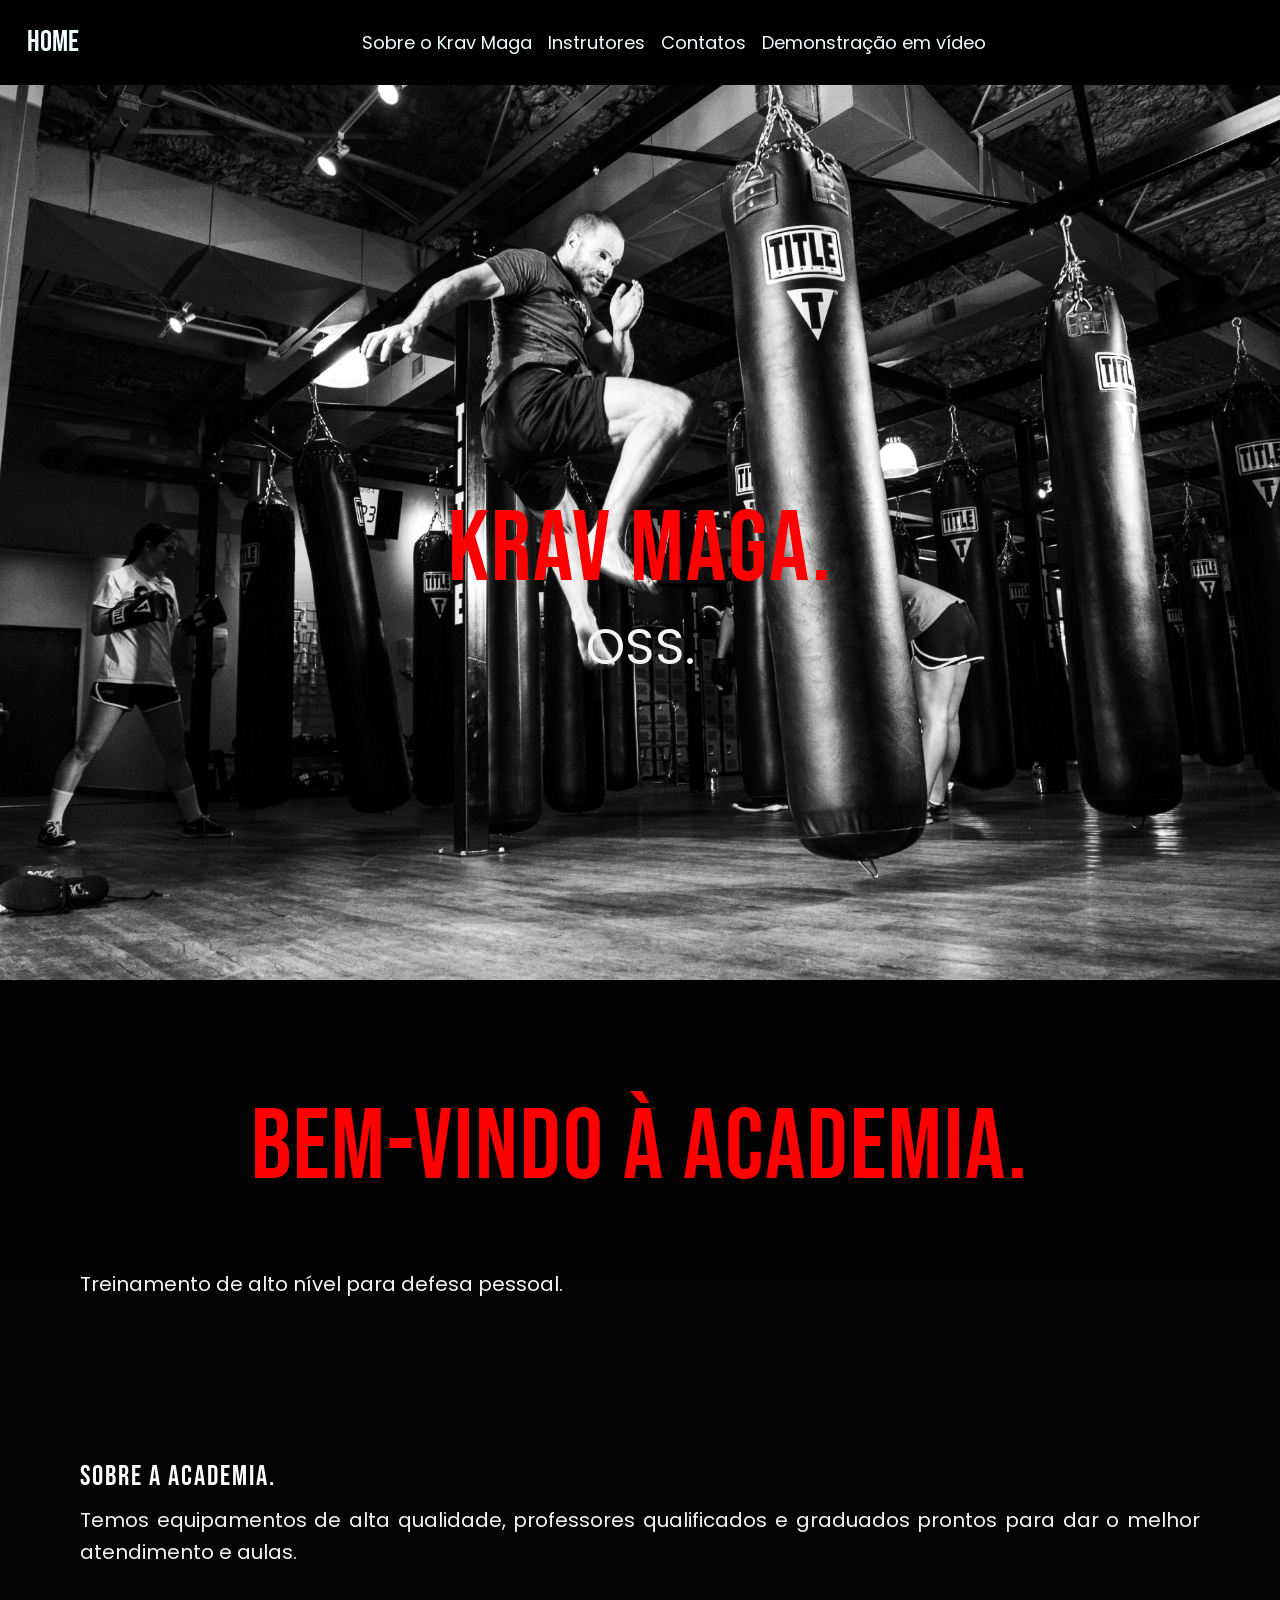
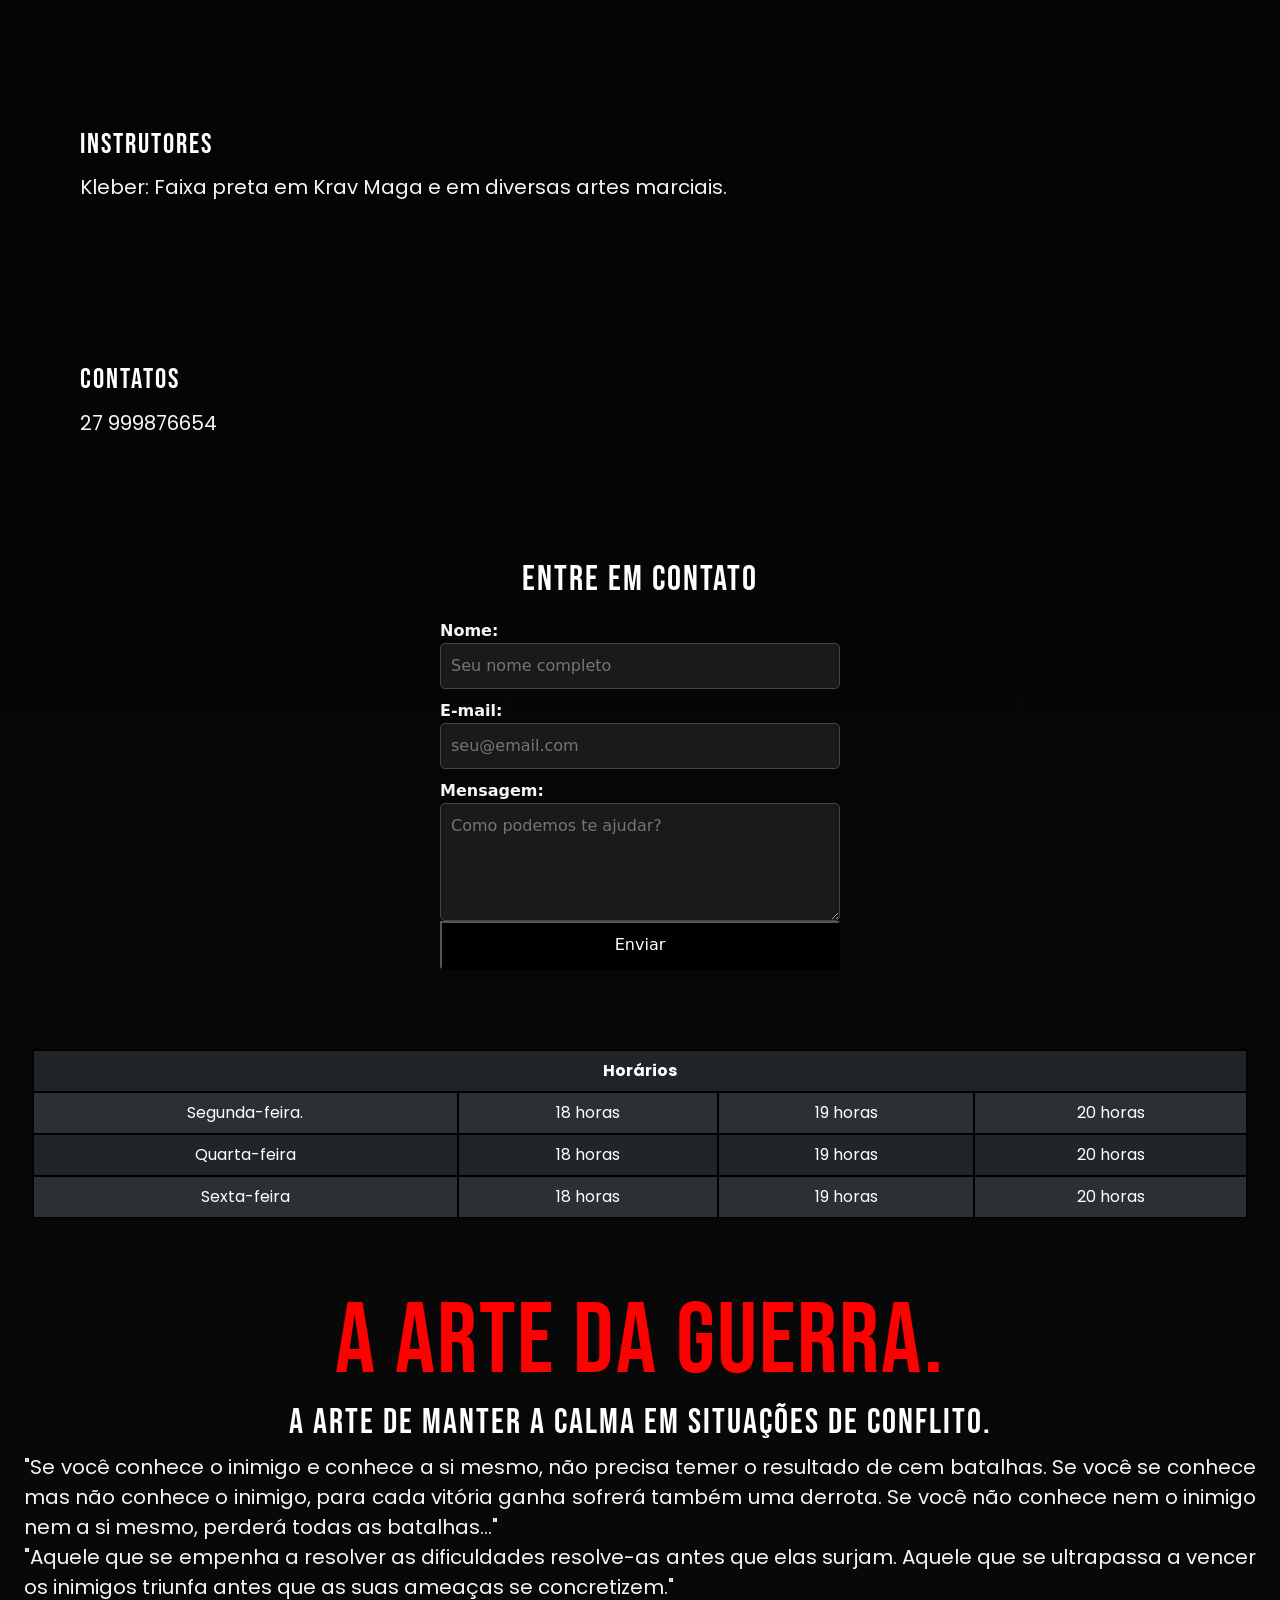
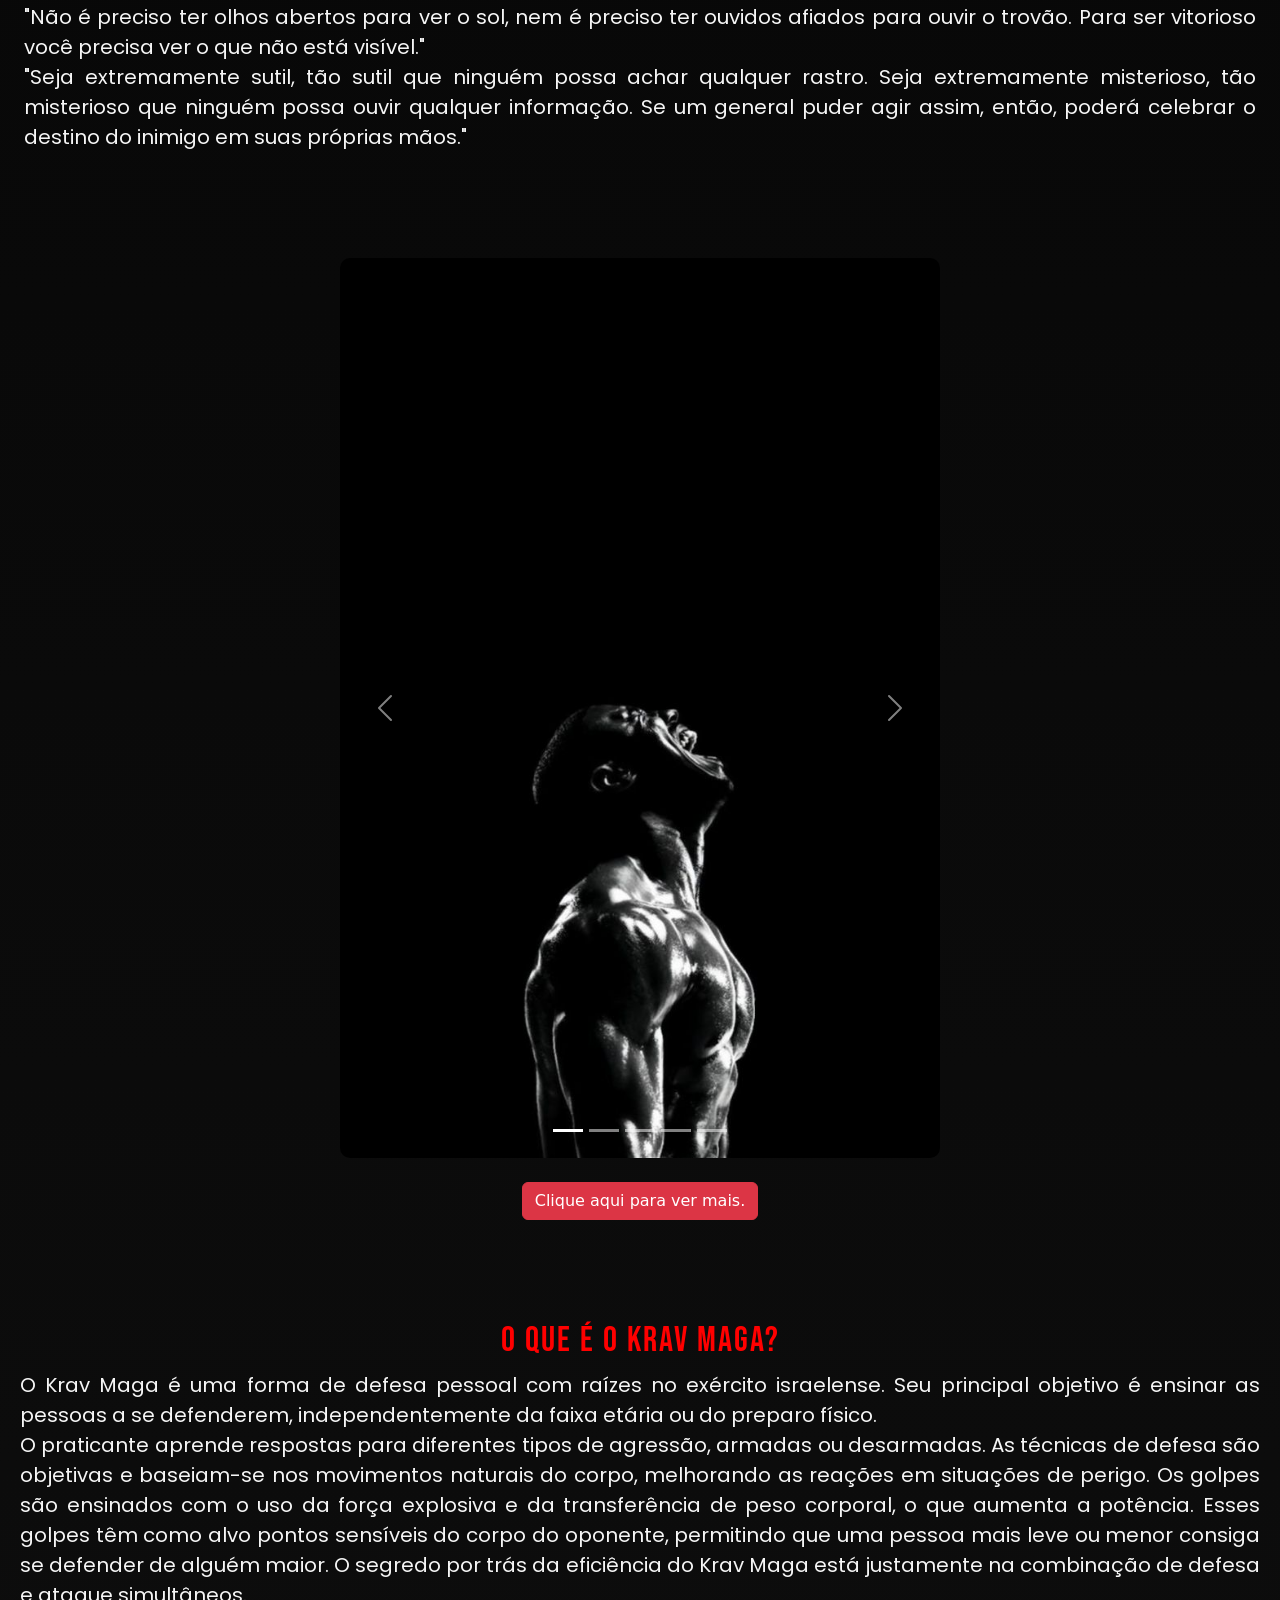
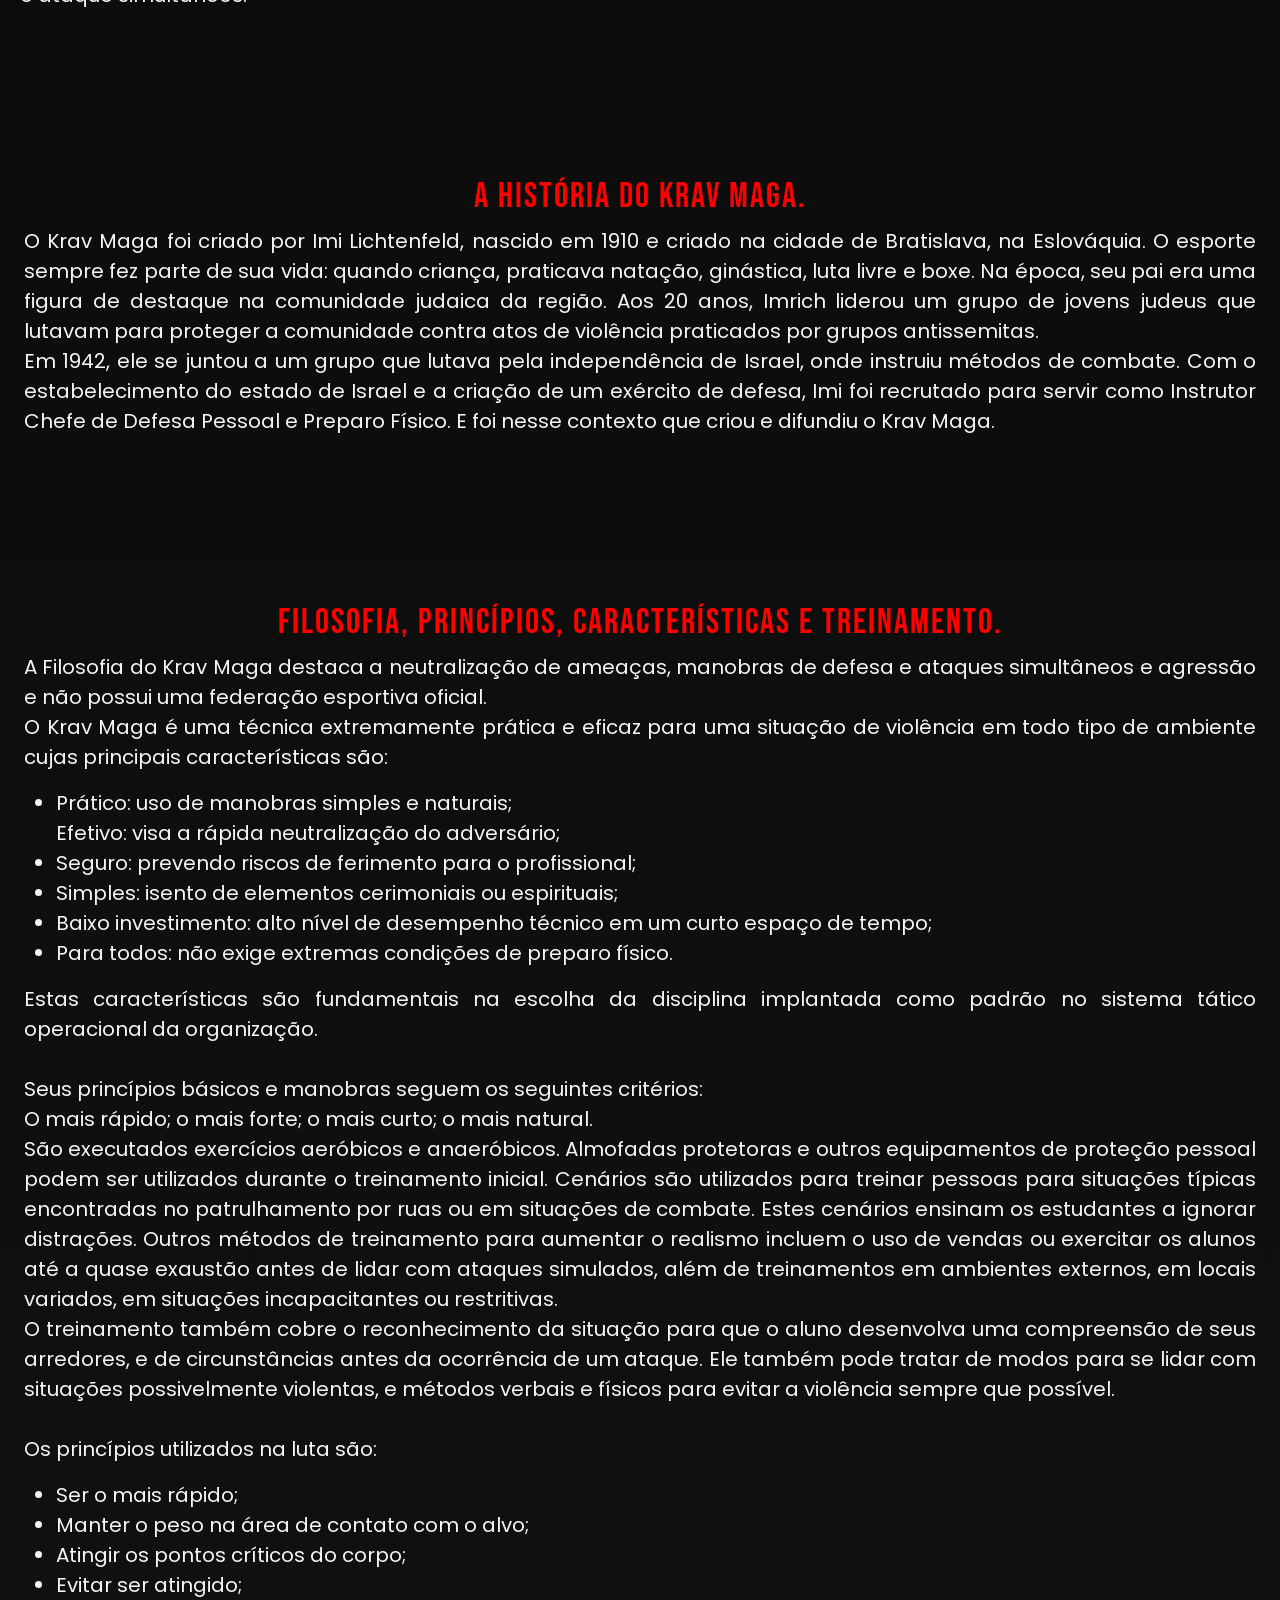
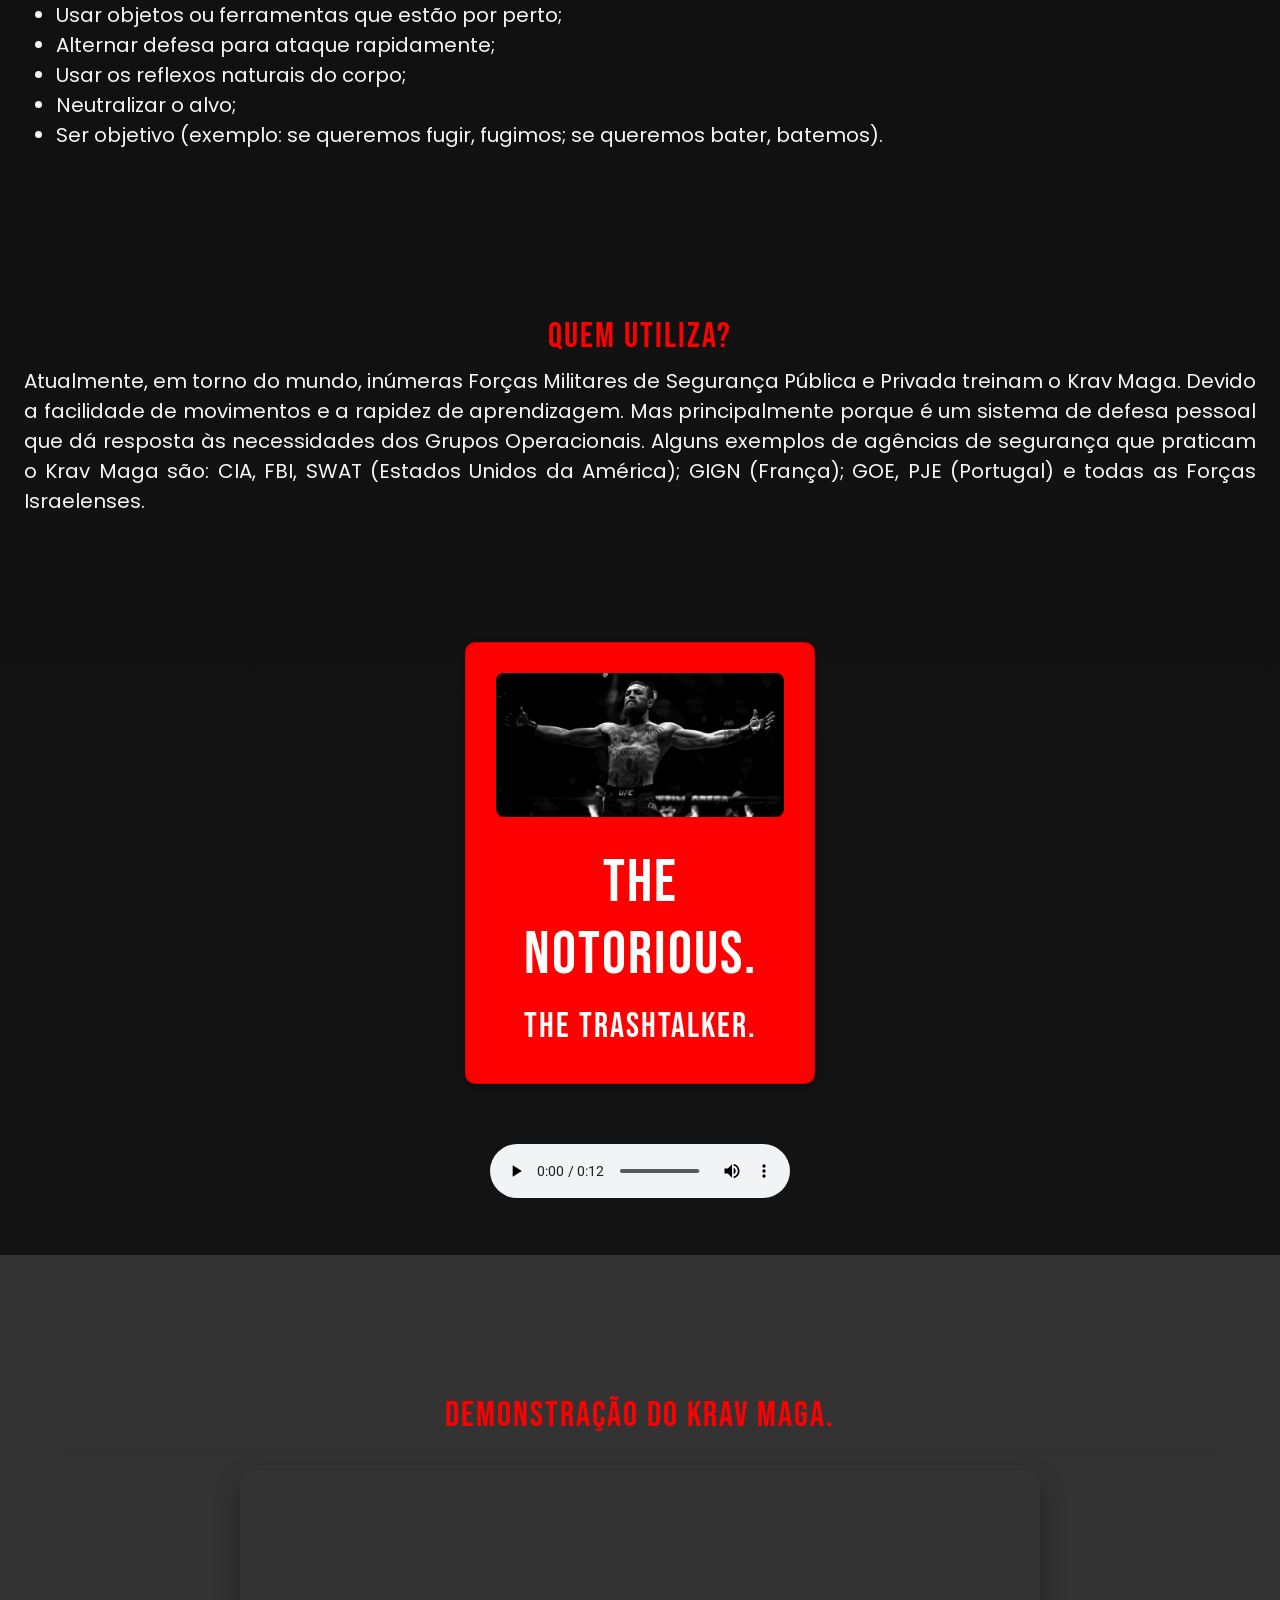
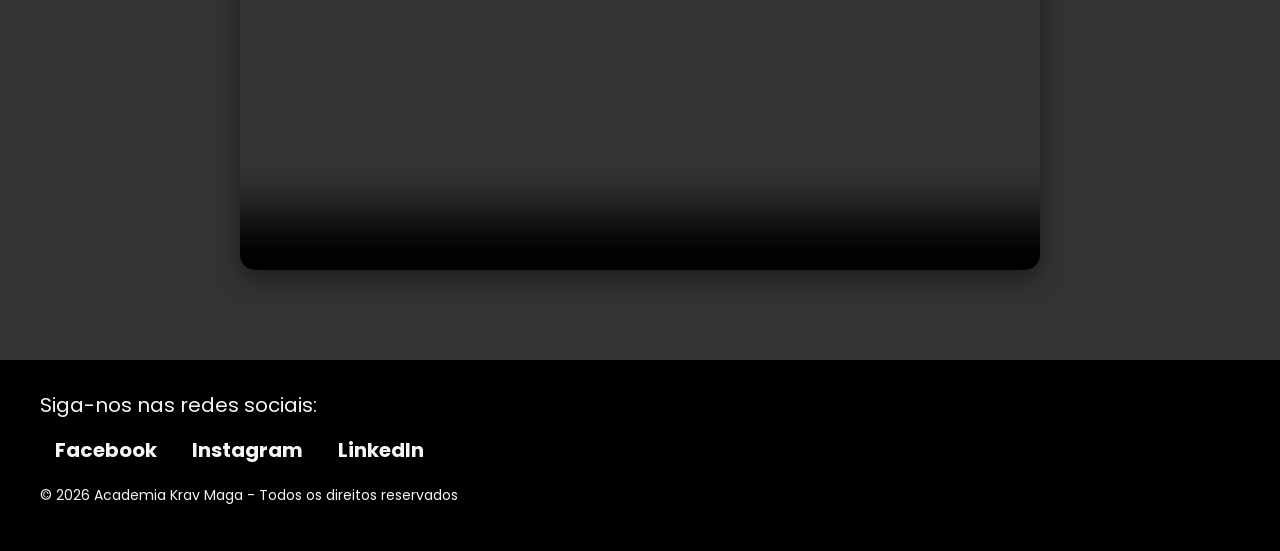
<file: index.html>
<!DOCTYPE html>
<html lang="pt-br">

<head>
  <meta charset="UTF-8">
  <meta name="viewport" content="width=device-width, initial-scale=1.0">
  <title>💀 Krav Maga.</title>

  <link type="image/png" sizes="32x32" rel="icon" href="img/icons8-punisher-32.png">
  <link href="https://cdn.jsdelivr.net/npm/bootstrap@5.3.8/dist/css/bootstrap.min.css" rel="stylesheet"
    integrity="sha384-sRIl4kxILFvY47J16cr9ZwB07vP4J8+LH7qKQnuqkuIAvNWLzeN8tE5YBujZqJLB" crossorigin="anonymous">
  <link rel="stylesheet" href="style.css">
  <style>
    p {
      color: whitesmoke;
    }

    h2 {
      color: white;
    }
  </style>
  <link href="https://fonts.googleapis.com/css2?family=Bebas+Neue&display=swap" rel="stylesheet">
  <link href="https://fonts.googleapis.com/css2?family=Roboto:wght@300;400;700&display=swap" rel="stylesheet">
  <link href="https://fonts.googleapis.com/css2?family=Poppins:wght@300;400;600&display=swap" rel="stylesheet">
</head>

<body>
  <div class="botoes-inicio">
    <section id="home">
      <h1>Krav Maga. </h1>
      <p>OSS.</p>
    </section>
  </div>

  <nav class="navbar navbar-expand-lg minha-navbar">
    <div class="container-fluid">
      <a class="navbar-brand" href="#home">Home</a>
      <button class="navbar-toggler" type="button" data-bs-toggle="collapse" data-bs-target="#navbarNav"
        aria-controls="navbarNav" aria-expanded="false" aria-label="Toggle navigation">
        <span class="navbar-toggler-icon"></span>
      </button>
      <div class="collapse navbar-collapse" id="navbarNav">
        <ul class="navbar-nav mx-auto">
          <li class="nav-item">
            <a class="nav-link" href="#sobre-o-krav-maga">Sobre o Krav Maga</a>
          </li>
          <li class="nav-item">
            <a class="nav-link" href="#Instrutores">Instrutores</a>
          </li>
          <li class="nav-item">
            <a class="nav-link" href="#contato">Contatos</a>
          </li>
          <li class="nav-item">
            <a class="nav-link" href="#video-krav-maga">Demonstração em vídeo</a>
          </li>
        </ul>
      </div>
    </div>
  </nav>

  <div class="formulario">
    <section id="introducao">
      <h1>Bem-vindo à Academia.</h1>
      <p>Treinamento de alto nível para defesa pessoal.</p>
    </section>

    <section id="sobre" class="reveal">
      <h2>Sobre a Academia.</h2>
      <p>Temos equipamentos de alta qualidade, professores qualificados e graduados prontos para dar o melhor
        atendimento e aulas.</p>
    </section>

    <section id="Instrutores" class="reveal">
      <h2>Instrutores</h2>
      <p>Kleber: Faixa preta em Krav Maga e em diversas artes marciais.</p>
    </section>

    <section id="contato" class="reveal">
      <h2>Contatos</h2>
      <p>27 999876654</p>
    </section>
  </div>

  <section id="converse-conosco" class="reveal">
    <h2>Entre em Contato</h2>
    <form id="formulario-contato" novalidate>
      <label for="nome">Nome:</label>
      <input type="text" id="nome" name="nome" placeholder="Seu nome completo">
      <span class="erro-msg" id="erro-nome">⚠️ Por favor, informe seu nome.</span>

      <label for="email">E-mail:</label>
      <input type="email" id="email" name="email" placeholder="seu@email.com">
      <span class="erro-msg" id="erro-email">⚠️ Por favor, informe um e-mail válido.</span>

      <label for="mensagem">Mensagem:</label>
      <textarea id="mensagem" name="mensagem" placeholder="Como podemos te ajudar?" rows="4"></textarea>
      <span class="erro-msg" id="erro-mensagem">⚠️ Por favor, escreva sua mensagem.</span>

      <button type="submit">Enviar</button>
    </form>
    <div class="mensagem-sucesso" id="mensagem-sucesso">
      <h3>💀 OSS! Mensagem recebida.</h3>
      <p>Obrigado pelo contato! Nossa equipe retornará em breve.<br>Prepare-se para treinar.</p>
    </div>
  </section>

  <div class="table-responsive">
    <table class="table table-striped table-dark text-center">
      <thead>
        <tr>
          <th colspan="4">Horários</th>
        </tr>
      </thead>
      <tbody>
        <tr>
          <td>Segunda-feira.</td>
          <td>18 horas</td>
          <td>19 horas</td>
          <td>20 horas</td>
        </tr>
        <tr>
          <td>Quarta-feira</td>
          <td>18 horas</td>
          <td>19 horas</td>
          <td>20 horas</td>
        </tr>
        <tr>
          <td>Sexta-feira</td>
          <td>18 horas</td>
          <td>19 horas</td>
          <td>20 horas</td>
        </tr>
      </tbody>
    </table>
  </div>

  <section class="container-fluid px-4">
    <h1 style="color:red"> A Arte da Guerra. </h1>
    <h2>A Arte de Manter a Calma Em Situações de Conflito.</h2>
    <p> "Se você conhece o inimigo e conhece a si mesmo, não precisa temer o resultado de cem batalhas. Se você se
      conhece mas não conhece o inimigo, para cada vitória ganha sofrerá também uma derrota. Se você não conhece nem o
      inimigo nem a si mesmo, perderá todas as batalhas..."<br>"Aquele que se empenha a resolver as dificuldades
      resolve-as antes que elas surjam. Aquele que se ultrapassa a vencer os inimigos triunfa antes que as suas ameaças
      se concretizem."<br>"Não é preciso ter olhos abertos para ver o sol, nem é preciso ter ouvidos afiados para ouvir
      o trovão. Para ser vitorioso você precisa ver o que não está visível." <br>"Seja extremamente sutil, tão sutil que
      ninguém possa achar qualquer rastro. Seja extremamente misterioso, tão misterioso que ninguém possa ouvir qualquer
      informação. Se um general puder agir assim, então, poderá celebrar o destino do inimigo em suas próprias mãos."
    </p>
  </section>

  <div id="carouselExampleIndicators" class="carousel slide">
    <div class="carousel-indicators">
      <button type="button" data-bs-target="#carouselExampleIndicators" data-bs-slide-to="0" class="active"
        aria-current="true" aria-label="Slide 1"></button>
      <button type="button" data-bs-target="#carouselExampleIndicators" data-bs-slide-to="1"
        aria-label="Slide 2"></button>
      <button type="button" data-bs-target="#carouselExampleIndicators" data-bs-slide-to="2"
        aria-label="Slide 3"></button>
      <button type="button" data-bs-target="#carouselExampleIndicators" data-bs-slide-to="3"
        aria-label="Slide 4"></button>
      <button type="button" data-bs-target="#carouselExampleIndicators" data-bs-slide-to="4"
        aria-label="Slide 5"></button>
    </div>
    <div class="carousel-inner">
      <div class="carousel-item active">
        <img src="download (1).jpg" class="d-block w-100" alt="creed">
      </div>
      <div class="carousel-item">
        <img src="Faith.jpg" class="d-block w-100" alt="charles">
      </div>
      <div class="carousel-item">
        <img src="amirr-zolfaghari-QkwEYs0AUd4-unsplash.jpg" class="d-block w-100"
          alt="sombra">
      </div>
      <div class="carousel-item">
        <img src="wp14558694-alex-poatan-wallpapers.jpg" class="d-block w-100" alt="poatan">
      </div>
      <div class="carousel-item">
        <img src="JUSTICEIRO BRASILEIRO.jpg" class="d-block w-100" alt="justiceiro">
      </div>
    </div>
    <button class="carousel-control-prev" type="button" data-bs-target="#carouselExampleIndicators"
      data-bs-slide="prev">
      <span class="carousel-control-prev-icon" aria-hidden="true"></span>
      <span class="visually-hidden">Previous</span>
    </button>
    <button class="carousel-control-next" type="button" data-bs-target="#carouselExampleIndicators"
      data-bs-slide="next">
      <span class="carousel-control-next-icon" aria-hidden="true"></span>
      <span class="visually-hidden">Next</span>
    </button>
  </div>

  <div class="text-center mt-4">
    <a href="https://economicnewsbrasil.com.br/2022/05/13/12-frases-de-sabedoria-escritas-pelo-general-sun-tzu/"
      target="_blank">
      <button type="button" class="btn btn-danger">Clique aqui para ver mais.</button></a>
  </div>

  <section id="sobre-o-krav-maga" class="reveal">
    <h3>O que É o Krav Maga?</h3>
    <p> O Krav Maga é uma forma de defesa pessoal com raízes no exército israelense. Seu principal objetivo é ensinar as
      pessoas a se defenderem, independentemente da faixa etária ou do preparo físico.<br>O praticante aprende respostas
      para diferentes tipos de agressão, armadas ou desarmadas. As técnicas de defesa são objetivas e baseiam-se nos
      movimentos naturais do corpo, melhorando as reações em situações de perigo. Os golpes são ensinados com o uso da
      força explosiva e da transferência de peso corporal, o que aumenta a potência. Esses golpes têm como alvo pontos
      sensíveis do corpo do oponente, permitindo que uma pessoa mais leve ou menor consiga se defender de alguém maior.
      O segredo por trás da eficiência do Krav Maga está justamente na combinação de defesa e ataque simultâneos.</p>
  </section>


  <section class="container-fluid px-4">
    <h3>A história do Krav Maga.</h3>
    <p> O Krav Maga foi criado por Imi Lichtenfeld, nascido em 1910 e criado na cidade de Bratislava, na Eslováquia. O
      esporte sempre fez parte de sua vida: quando criança, praticava natação, ginástica, luta livre e boxe. Na época,
      seu pai era uma figura de destaque na comunidade judaica da região. Aos 20 anos, Imrich liderou um grupo de jovens
      judeus que lutavam para proteger a comunidade contra atos de violência praticados por grupos antissemitas.<br>Em
      1942, ele se juntou a um grupo que lutava pela independência de Israel, onde instruiu métodos de combate. Com o
      estabelecimento do estado de Israel e a criação de um exército de defesa, Imi foi recrutado para servir como
      Instrutor Chefe de Defesa Pessoal e Preparo Físico. E foi nesse contexto que criou e difundiu o Krav Maga.</p>
  </section>

  <section class="container-fluid px-4">
    <h3>Filosofia, Princípios, características e treinamento.</h3>
    <p>A Filosofia do Krav Maga destaca a neutralização de ameaças, manobras de defesa e ataques simultâneos e agressão
      e não possui uma federação esportiva oficial.<br> O Krav Maga é uma técnica extremamente prática e eficaz para uma
      situação de violência em todo tipo de ambiente cujas principais características são:</p>
    <ul>
      <li>Prático: uso de manobras simples e naturais;</li>Efetivo: visa a rápida neutralização do adversário;<li>
        Seguro: prevendo riscos de ferimento para o profissional;</li>
      <li>Simples: isento de elementos cerimoniais ou espirituais;</li>
      <li>Baixo investimento: alto nível de desempenho técnico em um curto espaço de tempo;</li>
      <li>Para todos: não exige extremas condições de preparo físico.</li>
    </ul>
    <p>Estas características são fundamentais na escolha da disciplina implantada como padrão no sistema tático
      operacional da organização.<br><br>Seus princípios básicos e manobras seguem os seguintes critérios:<br>O mais
      rápido; o mais forte; o mais curto; o mais natural.<br>São executados exercícios aeróbicos e anaeróbicos.
      Almofadas protetoras e outros equipamentos de proteção pessoal podem ser utilizados durante o treinamento inicial.
      Cenários são utilizados para treinar pessoas para situações típicas encontradas no patrulhamento por ruas ou em
      situações de combate. Estes cenários ensinam os estudantes a ignorar distrações. Outros métodos de treinamento
      para aumentar o realismo incluem o uso de vendas ou exercitar os alunos até a quase exaustão antes de lidar com
      ataques simulados, além de treinamentos em ambientes externos, em locais variados, em situações incapacitantes ou
      restritivas.<br>O treinamento também cobre o reconhecimento da situação para que o aluno desenvolva uma
      compreensão de seus arredores, e de circunstâncias antes da ocorrência de um ataque. Ele também pode tratar de
      modos para se lidar com situações possivelmente violentas, e métodos verbais e físicos para evitar a violência
      sempre que possível.<br><br>Os princípios utilizados na luta são:</p>
    <ul>
      <li>Ser o mais rápido;</li>
      <li>Manter o peso na área de contato com o alvo;</li>
      <li>Atingir os pontos críticos do corpo;</li>
      <li>Evitar ser atingido;</li>
      <li>Usar objetos ou ferramentas que estão por perto;</li>
      <li>Alternar defesa para ataque rapidamente;</li>
      <li>Usar os reflexos naturais do corpo;</li>
      <li>Neutralizar o alvo;</li>
      <li>Ser objetivo (exemplo: se queremos fugir, fugimos; se queremos bater, batemos).</li>
    </ul>
  </section>

  <section class="container-fluid px-4">
    <h3>Quem utiliza?</h3>
    <p>Atualmente, em torno do mundo, inúmeras Forças Militares de Segurança Pública e Privada treinam o Krav Maga.
      Devido a facilidade de movimentos e a rapidez de aprendizagem. Mas principalmente porque é um sistema de defesa
      pessoal que dá resposta às necessidades dos Grupos Operacionais. Alguns exemplos de agências de segurança que
      praticam o Krav Maga são: CIA, FBI, SWAT (Estados Unidos da América); GIGN (França); GOE, PJE (Portugal) e todas
      as Forças Israelenses.</p>
  </section>

  <div class="card">
    <img src="has his career done_.jpg">
    <h1>THE NOTORIOUS.</h1>
    <h2>The TrashTalker.</h2>
  </div>

  <audio controls>
    <source src="bruce-buffers-spine-tingling-introduction-of-conor-mcgregor.-made-with-Voicemod.mp3"
      type="audio/mpeg">
  </audio>

  <div class="video-krav-maga">
    <section id="video-krav-maga">
      <h4>Demonstração do Krav Maga. </h4>
      <hr>
      <video controls>
        <source src="videoplayback.mp4" type="video/mp4">
        <track src="legendas.vtt" kind="captions" srclang="pt-br" label="Português" default>
      </video>
    </section>
  </div>


  <footer>
    <p>Siga-nos nas redes sociais:</p>
    <ul>
      <li><a href="#">Facebook</a></li>
      <li><a href="#">Instagram</a></li>
      <li><a href="#">LinkedIn</a></li>
    </ul>
    <p>&copy; 2026 Academia Krav Maga - Todos os direitos reservados</p>
  </footer>





  <script src="https://cdn.jsdelivr.net/npm/bootstrap@5.3.8/dist/js/bootstrap.bundle.min.js"
    integrity="sha384-FKyoEForCGlyvwx9Hj09JcYn3nv7wiPVlz7YYwJrWVcXK/BmnVDxM+D2scQbITxI"
    crossorigin="anonymous"></script>

  <script>

    const elementosReveal = document.querySelectorAll('.reveal');

    const observador = new IntersectionObserver(function (entradas) {
      entradas.forEach(function (entrada) {
        if (entrada.isIntersecting) {
          entrada.target.classList.add('visivel');
          observador.unobserve(entrada.target);
        }
      });
    }, {
      threshold: 0.15
    });

    elementosReveal.forEach(function (elemento) {
      observador.observe(elemento);
    });



    const formulario = document.getElementById('formulario-contato');

    formulario.addEventListener('submit', function (evento) {
      evento.preventDefault();

      const campoNome = document.getElementById('nome');
      const campoEmail = document.getElementById('email');
      const campoMensagem = document.getElementById('mensagem');

      const erroNome = document.getElementById('erro-nome');
      const erroEmail = document.getElementById('erro-email');
      const erroMensagem = document.getElementById('erro-mensagem');


      [campoNome, campoEmail, campoMensagem].forEach(function (c) {
        c.classList.remove('campo-erro');
      });
      [erroNome, erroEmail, erroMensagem].forEach(function (e) {
        e.classList.remove('ativo');
      });

      let valido = true;


      if (campoNome.value.trim() === '') {
        campoNome.classList.add('campo-erro');
        erroNome.classList.add('ativo');
        valido = false;
      }


      const regexEmail = /^[^\s@]+@[^\s@]+\.[^\s@]+$/;
      if (!regexEmail.test(campoEmail.value.trim())) {
        campoEmail.classList.add('campo-erro');
        erroEmail.classList.add('ativo');
        valido = false;
      }


      if (campoMensagem.value.trim() === '') {
        campoMensagem.classList.add('campo-erro');
        erroMensagem.classList.add('ativo');
        valido = false;
      }


      if (valido) {
        formulario.style.display = 'none';
        document.getElementById('mensagem-sucesso').classList.add('ativo');
      }
    });
  </script>
</body>

</html>
</file>
<file: style.css>
body {
    background: linear-gradient(to bottom, rgb(0, 0, 0), rgb(22, 22, 22));
    text-align: center;
    overflow-x: hidden;
}

h1 {
    font-family: 'Bebas Neue', sans-serif;
    font-size: 100px;
    text-align: center;
    letter-spacing: 2px;
    margin-top: -2px;
    margin-bottom: 60px;
    transition: transform 0.3s ease-in-out;
}

h1:hover {
    transform: scale(1.1);
}

h2 {
    font-family: 'Bebas Neue', sans-serif;
    font-size: 35px;
    text-align: center;
    letter-spacing: 2px;
    margin-top: -60px;
}

h3 {
    color: red;
    font-family: 'Bebas Neue', sans-serif;
    font-size: 35px;
    text-align: center;
    letter-spacing: 2px;
    margin-top: 50px;
}

h4 {
    color: red;
    font-family: 'Bebas Neue', sans-serif;
    font-size: 35px;
    text-align: center;
    letter-spacing: 2px;
    margin-top: 50px;
}

p {
    text-align: justify;
    font-size: 20px;
    font-family: 'Poppins', sans-serif;
    color: whitesmoke;
}

ul {
    text-align: justify;
    font-size: 20px;
    font-family: 'Poppins', sans-serif;
    color: whitesmoke;
}

#carouselExampleIndicators {
    max-width: 600px;
    margin: auto;
    margin-top: 40px;
}

#carouselExampleIndicators img {
    width: 100%;
    height: 900px;
    object-fit: cover;
    border-radius: 10px;
}

.botoes-inicio {
    text-align: center;
    justify-content: center;

    h1 {
        color: red;
        margin-top: 130px;
    }

    p {
        font-size: 50px;
        margin-top: -60px;
    }
}

.sobre {
    h2 {
        margin-top: 30px;
    }
}

.formulario {
    padding: 60px;
    color: red;
}

.formulario h2 {
    font-size: 28px;
    margin-top: 40px;
    margin-bottom: 10px;
    text-align: left;
}

.formulario p {
    font-size: 20px;
    line-height: 1.6;
    margin-bottom: 20px;
}

.minha-navbar {
    background: black;
    padding: 15px;
    position: fixed;
    width: 100%;
    top: 0;
    font-family: 'Bebas Neue', sans-serif;
    z-index: 9999;
}

.minha-navbar .navbar-brand {
    color: azure;
    font-size: 30px;
}

.minha-navbar .nav-link {
    color: azure;
    font-size: 18px;
}

.minha-navbar .nav-link:hover,
.minha-navbar .navbar-brand:hover {
    color: red;
}

#home {
    background: url(pexels-pixabay-260447.jpg) center/cover no-repeat;
    color: white;
    text-align: center;
    height: 100vh;
    display: flex;
    flex-direction: column;
    justify-content: center;
    align-items: center;
    margin-top: 80px;
}

section {
    padding: 50px 20px;
    text-align: center;
    scroll-margin-top: 90px;
}

form {
    display: flex;
    flex-direction: column;
    max-width: 400px;
    margin: auto;
    color: whitesmoke;
}

form label {
    text-align: left;
    margin-top: 10px;
    font-weight: bold;
}

form input,
form textarea {
    padding: 10px;
    border: 1px solid #ccc;
    border-radius: 5px;
}

form button {
    background: black;
    color: white;
    padding: 10px;
    cursor: pointer;
}

form button:hover {
    background: red;
}

footer {
    background: black;
    color: white;
    text-align: center;
    padding: 30px 40px;
}

footer p {
    margin-bottom: 15px;
}

footer ul {
    list-style: none;
    padding: 0;
    margin-bottom: 20px;
}

footer ul li {
    display: inline-block;
    margin: 0 15px;
}

footer ul li a {
    text-decoration: none;
    color: whitesmoke;
    font-weight: bold;
    transition: 0.3s ease;
}

footer u li a:hover {
    color: whitesmoke;
    border-bottom: 2px solid #00bcd4;
}

footer p:last-child {
    font-size: 14px;
    color: whitesmoke;
}

.card {
    background: red;
    padding: 30px;
    border-radius: 10px;
    box-shadow: 0px 4px 8px rgba(0, 0, 0, 0.2);
    width: 350px;
    text-align: center;
    margin: 60px auto;
    margin-top: 60px;
    display: flex;
    flex-direction: column;
    justify-content: center;
    transition: transform 0.3s ease-in-out;
}

.card:hover {
    transform: scale(1.1);
}

.card img {
    width: 100%;
    max-width: 300px;
    border-radius: 8px;
    margin-bottom: 20px;
    display: block;
    margin-left: auto;
    margin-right: auto;
}

.card h1 {
    margin: 10px 0;
    font-size: 60px;
    color: white;
}

.card h2 {
    margin: 5px 0;
}

.video-krav-maga {
    background: rgb(51, 51, 51);
    padding: 40px;
    text-align: center;
    margin-top: 50px;
}

video {
    width: 100%;
    max-width: 800px;
    height: auto;
    display: block;
    margin: auto;
    border-radius: 15px;
    box-shadow: 0px 10px 25px rgba(0, 0, 0, 0.4);
    transition: transform 0.3s ease;

}

video:hover {
    transform: scale(1.02);
}

video::cue {
    color: white;
    font-size: 20px;
}

table {
    border: 3px black;
    width: 100%;
    max-width: 100%;
    margin: 30px auto;
    border-collapse: collapse;
    background-color: aliceblue;
}

th,
td {
    border: 2px solid black;
    padding: 7px;
    text-align: center;
    color: black;
    font-family: 'Poppins', sans-serif;
}

.table-responsive {
    width: 95%;
    margin: auto;
}


.reveal {
    opacity: 0;
    transform: translateY(50px);
    transition: opacity 0.7s ease, transform 0.7s ease;
}

.reveal.visivel {
    opacity: 1;
    transform: translateY(0);
}


.mensagem-sucesso {
    display: none;
    background: linear-gradient(135deg, #1a1a1a, #2a2a2a);
    border: 2px solid red;
    border-radius: 10px;
    padding: 30px;
    text-align: center;
    margin-top: 20px;
    animation: aparecer 0.5s ease;
}

.mensagem-sucesso.ativo {
    display: block;
}

.mensagem-sucesso h3 {
    color: red;
    margin-top: 0;
    font-size: 28px;
}

.mensagem-sucesso p {
    color: whitesmoke;
    font-size: 16px;
    text-align: center;
}

@keyframes aparecer {
    from {
        opacity: 0;
        transform: scale(0.8);
    }

    to {
        opacity: 1;
        transform: scale(1);
    }
}

.campo-erro {
    border: 2px solid red !important;
    background: rgba(255, 0, 0, 0.05);
}

.erro-msg {
    color: red;
    font-size: 13px;
    margin-top: 3px;
    text-align: left;
    font-family: 'Poppins', sans-serif;
    display: none;
}

.erro-msg.ativo {
    display: block;
}

form input,
form textarea {
    background: #1a1a1a;
    color: whitesmoke;
    border: 1px solid #444;
    transition: border 0.3s;
}

form input:focus,
form textarea:focus {
    outline: none;
    border-color: red;
}
</file>
